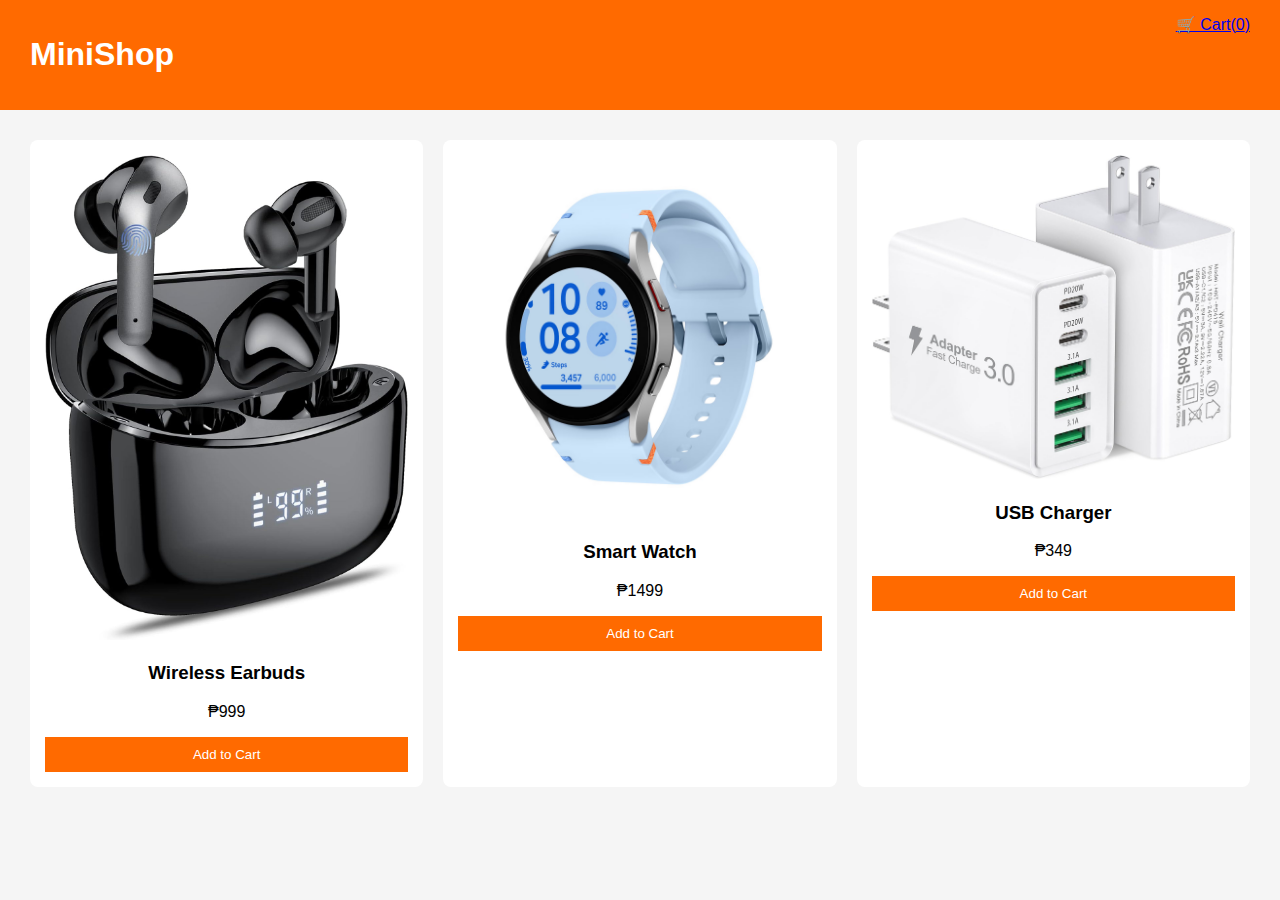
<file: index.html>
<!DOCTYPE html>
<html lang="en">
<head>
  <meta charset="UTF-8">
  <meta name="viewport" content="width=device-width, initial-scale=1.0">
  <title>MiniShop</title>
  <link rel="stylesheet" href="style.css">
</head>
<body>
  <header>
    <h1>MiniShop</h1>
    <a href="cart.html">🛒 Cart(<span id="cartCount">0</span>)</a>
  </header>

  <main class="products" id="productList"></main>

  <script src="script.js"></script>
</body>
</html>
</file>
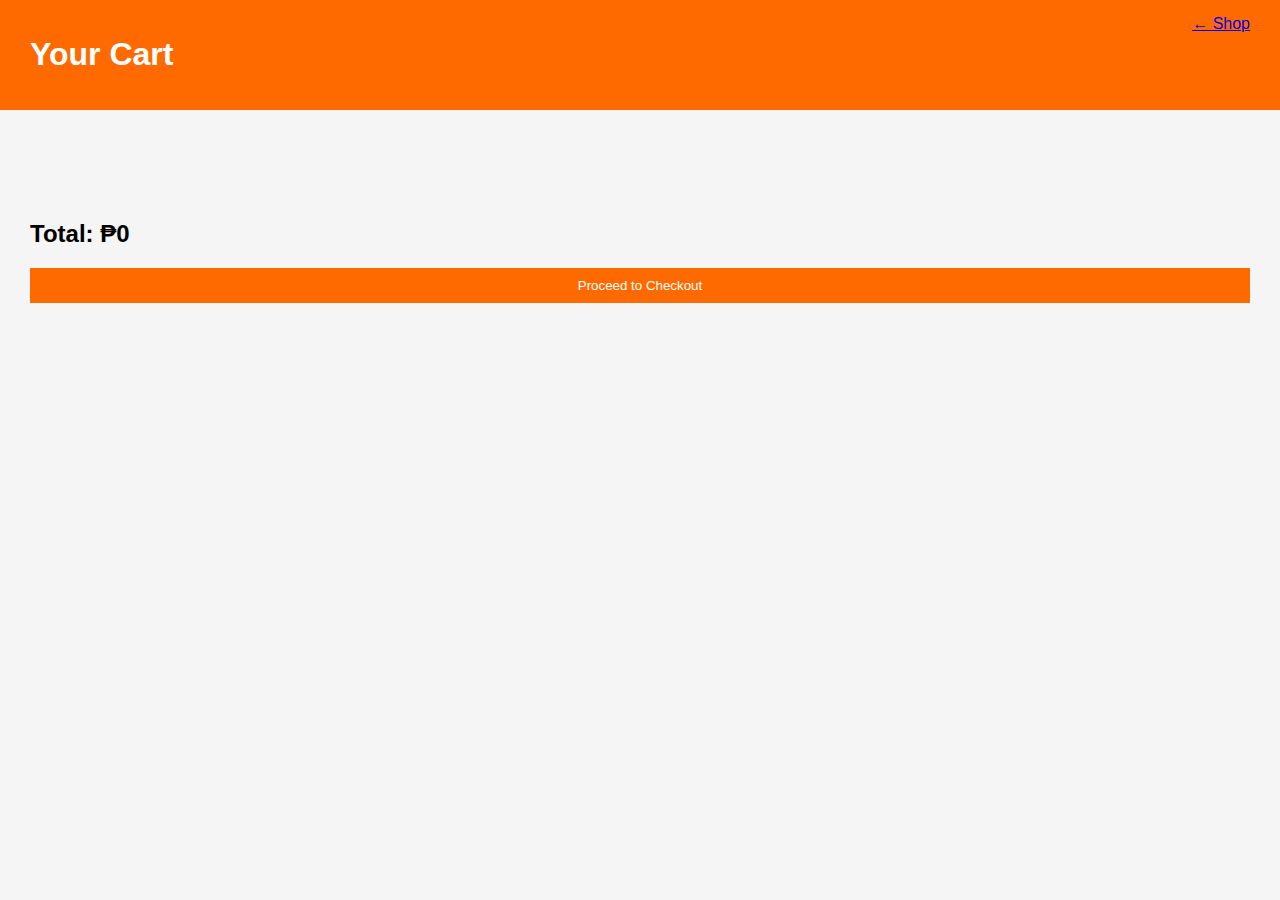
<file: cart.html>
<!DOCTYPE html>
<html lang="en">
<head>
  <meta charset="UTF-8">
  <meta name="viewport" content="width=device-width, initial-scale=1.0">
  <title>Your Cart</title>
  <link rel="stylesheet" href="style.css">
</head>
<body>

  <header>
    <h1>Your Cart</h1>
    <a href="index.html">← Shop</a>
  </header>

  <main id="cartItems" class="products"></main>
  <div style="padding: 30px;">
    <h2>Total: ₱<span id="total">0</span></h2>
    <a href="checkout.html"><button>Proceed to Checkout</button></a>
  </div>

  <script src="script.js"></script>
  <script>
    const cartItems = document.getElementById("cartItems");
    const totalEl = document.getElementById("total");

    let total = 0;
    cart.forEach(item => {
      total += item.price * item.qty;
      cartItems.innerHTML += `
      <div class="product">
        <img src="${item.image}">
        <h3>${item.name}</h3>
        <p>${item.qty} x ₱${item.price}</p>
      </div>
      `;
    });

    totalEl.innerText = total;
  </script>
  
</body>
</html>
</file>
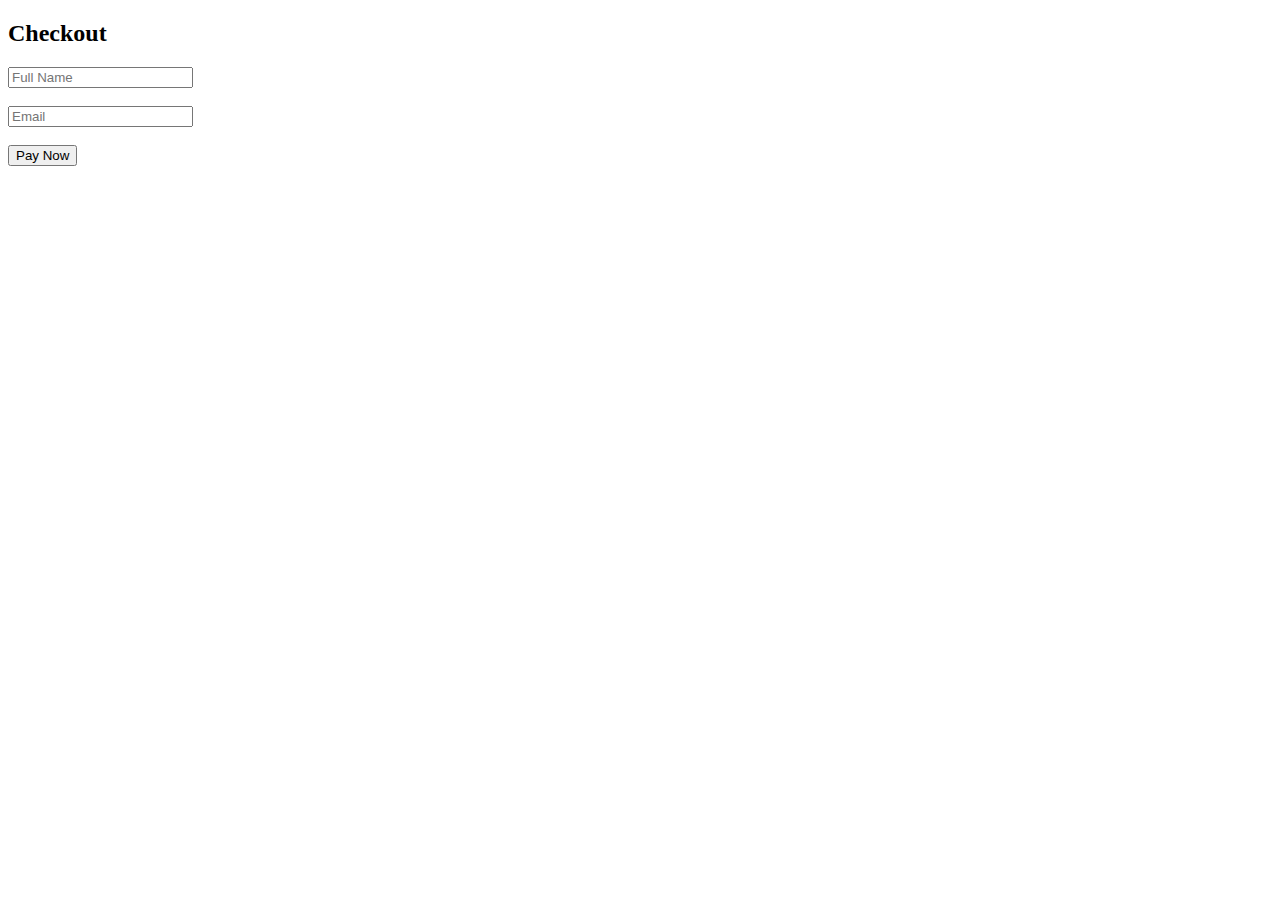
<file: checkout.html>
<!DOCTYPE html>
<html lang="en">
<head>
  <meta charset="UTF-8">
  <meta name="viewport" content="width=device-width, initial-scale=1.0">
  <title>Checkout</title>
</head>
<body>
  <h2>Checkout</h2>

  <form action="" id="checkoutForm">
    <input required placeholder="Full Name"><br><br>
    <input required placeholder="Email"><br><br>
    <button type="submit">Pay Now</button>
  </form>

  <script src="script.js"></script>
  <script>
    document.getElementById("checkoutForm").addEventListener("submit", async e => {
      e.preventDefault();

      const res = await fetch("http://localhost:3000/checkout", {
        method: "Post",
        headers: {"Content=Type": "application/json"},
        body: JSON.stringify({ cart })
      });

      const data = await res.json();
      window.location.href = data.url;
    });
  </script>
</body>
</html>
</file>
<file: style.css>
body {
  margin:0;
  font-family: Arial, Helvetica, sans-serif;
  background: #f5f5f5;
}

header {
  background: #ff6a00;
  color: white;
  padding: 15px 30px;
  display: flex;
  justify-content: space-between;
}

.products {
  padding: 30px;
  display: grid;
  grid-template-columns: repeat(auto-fit, minmax(220px,1fr));
  gap: 20px;
}

.product {
  background: white;
  padding: 15px;
  border-radius: 8px;
  text-align: center;
}

.product img {
 width: 100%;
 border-radius: 5px; 
}

button {
  background: #ff6a00;
  color: white;
  border: none;
  padding: 10px;
  width: 100%;
  cursor: pointer;
}
</file>
